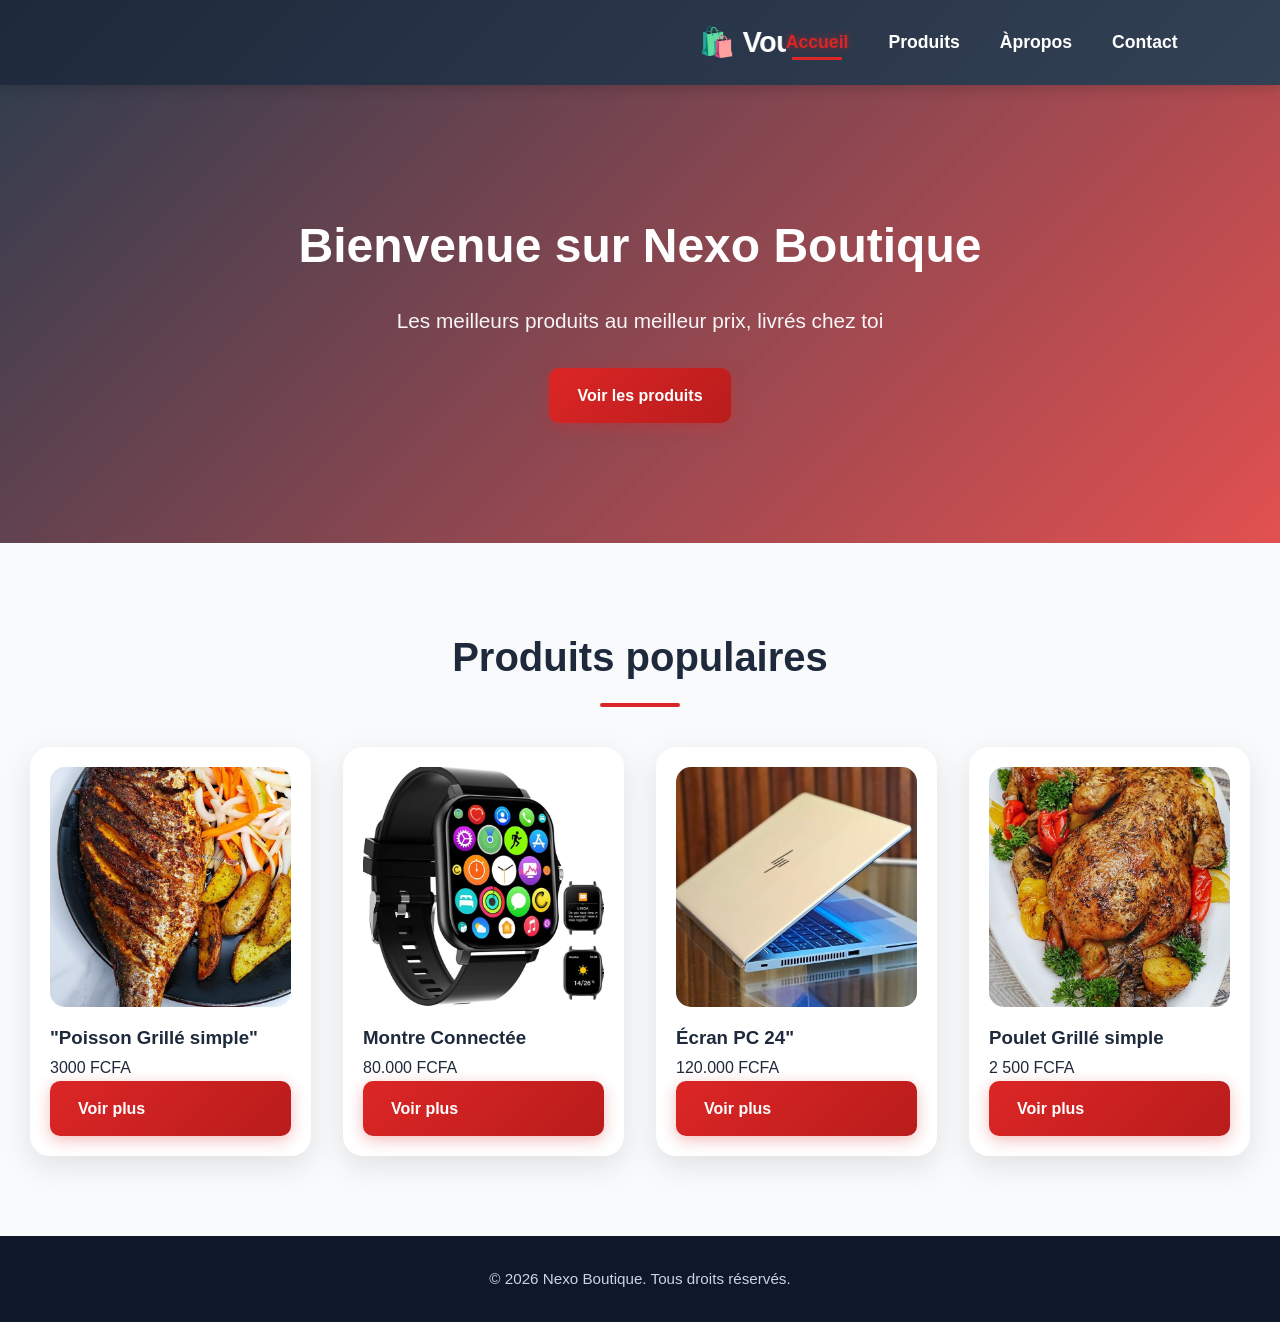
<file: index.html>
<!DOCTYPE html>
<html lang="fr">
<head>
  <meta charset="UTF-8">
  <meta name="viewport" content="width=device-width, initial-scale=1.0">
  <title>Accueil - Ma Boutique</title>
  <link rel="stylesheet" href="IA.css">
</head>
<body>
  <header>
    <nav class="navbar">
      <marquee><h2 class="logo">Vous satisfait, notre priorité.</h2></marquee>
      <ul class="nav-links">
        <li><a href="Index.html" class="active">Accueil</a></li>
        <li><a href="Produits.html">Produits</a></li>
        <li><a href="Apropos.html">Àpropos</a></li>
        <li><a href="Contact.html">Contact</a></li>
      </ul>
    </nav>
  </header>

  <section class="hero">
    <div class="hero-content">
      <h1>Bienvenue sur Nexo Boutique</h1>
      <p>Les meilleurs produits au meilleur prix, livrés chez toi</p>
      <a href="Produits.html" class="btn">Voir les produits</a>
    </div>
  </section>
  <section class="container">
    <h2>Produits populaires</h2>
    <div class="produits">
      <div class="produit">
        <img src="KHI8.jpg" alt="Poisson Grillé simple" width="300">
        <h3>"Poisson Grillé simple"</h3>
        <p class="prix">3000 FCFA</p>
        <a href="Produits.html" class="btn">Voir plus</a>
      </div>
      
      <div class="produit">
         <img src="pklt4.jpg" alt="Montre Connectée" width="300">
        <h3>Montre Connectée</h3>
        <p class="prix">80.000 FCFA</p>
        <a href="Produits.html" class="btn">Voir plus</a>
      </div>
      
      <div class="produit">
          <img src="pklt5.jpg" alt="Écran PC 24" width="300" >
        <h3>Écran PC 24"</h3>
        <p class="prix">120.000 FCFA</p>
        <a href="Produits.html" class="btn">Voir plus</a>
      </div>
      <div class="produit">
         <img src="ert3.jpg" alt="Poulet Grillé simple" width="300">
        <h3>Poulet Grillé simple</h3>
        <p class="prix">2 500 FCFA</p>
        <a href="Produits.html" class="btn">Voir plus</a>
      </div>
    </div>
  </section>

  <footer>
    <p>© 2026 Nexo Boutique. Tous droits réservés.</p>
  </footer>

</body>
</html>
</file>
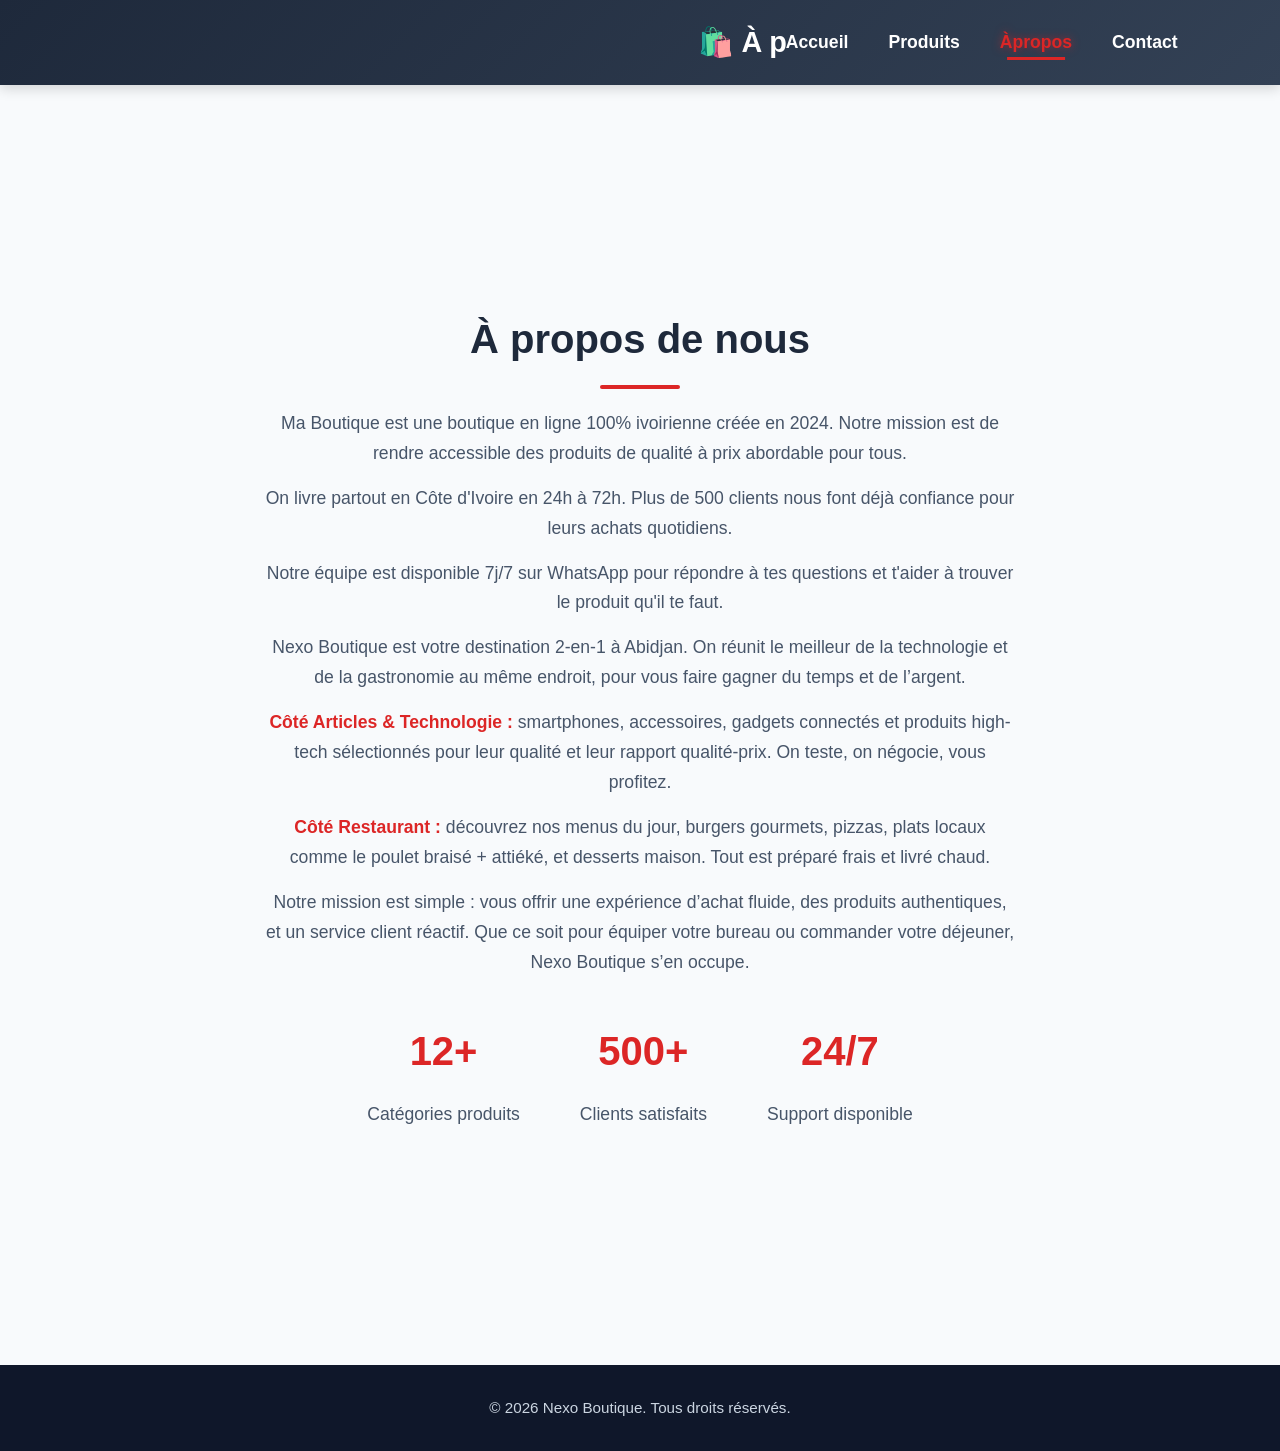
<file: Apropos.html>
<!DOCTYPE html>
<html lang="fr">
<head>
  <meta charset="UTF-8">
  <meta name="viewport" content="width=device-width, initial-scale=1.0">
  <title>A propos - Ma Boutique</title>
  <link rel="stylesheet" href="IA.css">
</head>
<body>

  <header>
    <nav class="navbar">
      <marquee><h2 class="logo">À propos de nos poduits</h2></marquee>
      <ul class="nav-links">
        <li><a href="index.html">Accueil</a></li>
        <li><a href="Produits.html">Produits</a></li>
        <li><a href="Apropos.html" class="active">Àpropos</a></li>
        <li><a href="Contact.html">Contact</a></li>
      </ul>
    </nav>
  </header>

  <section class="about">
    <div class="container">
      <h2>À propos de nous</h2>
      <p>Ma Boutique est une boutique en ligne 100% ivoirienne créée en 2024. Notre mission est de rendre accessible des produits de qualité à prix abordable pour tous.</p>
      <p>On livre partout en Côte d'Ivoire en 24h à 72h. Plus de 500 clients nous font déjà confiance pour leurs achats quotidiens.</p>
      <p>Notre équipe est disponible 7j/7 sur WhatsApp pour répondre à tes questions et t'aider à trouver le produit qu'il te faut.</p>
    <p>
      Nexo Boutique est votre destination 2-en-1 à Abidjan. On réunit le meilleur de la technologie et de la gastronomie au même endroit, pour vous faire gagner du temps et de l’argent.
    </p>
    
    <p>
      <strong>Côté Articles & Technologie :</strong> smartphones, accessoires, gadgets connectés et produits high-tech sélectionnés pour leur qualité et leur rapport qualité-prix. On teste, on négocie, vous profitez.
    </p>
    
    <p>
      <strong>Côté Restaurant :</strong> découvrez nos menus du jour, burgers gourmets, pizzas, plats locaux comme le poulet braisé + attiéké, et desserts maison. Tout est préparé frais et livré chaud.
    </p>
    
    <p>
      Notre mission est simple : vous offrir une expérience d’achat fluide, des produits authentiques, et un service client réactif. Que ce soit pour équiper votre bureau ou commander votre déjeuner, Nexo Boutique s’en occupe.
    </p>
    
    <div class="about-stats">
      <div>
        <span>12+</span>
        <p>Catégories produits</p>
      </div>
      <div>
        <span>500+</span>
        <p>Clients satisfaits</p>
      </div>
      <div>
        <span>24/7</span>
        <p>Support disponible</p>
      </div>
    </div>
  </div>
</section>
  <footer>
    <p>© 2026 Nexo Boutique. Tous droits réservés.</p>
  </footer>
  </body>
  </html>
</file>
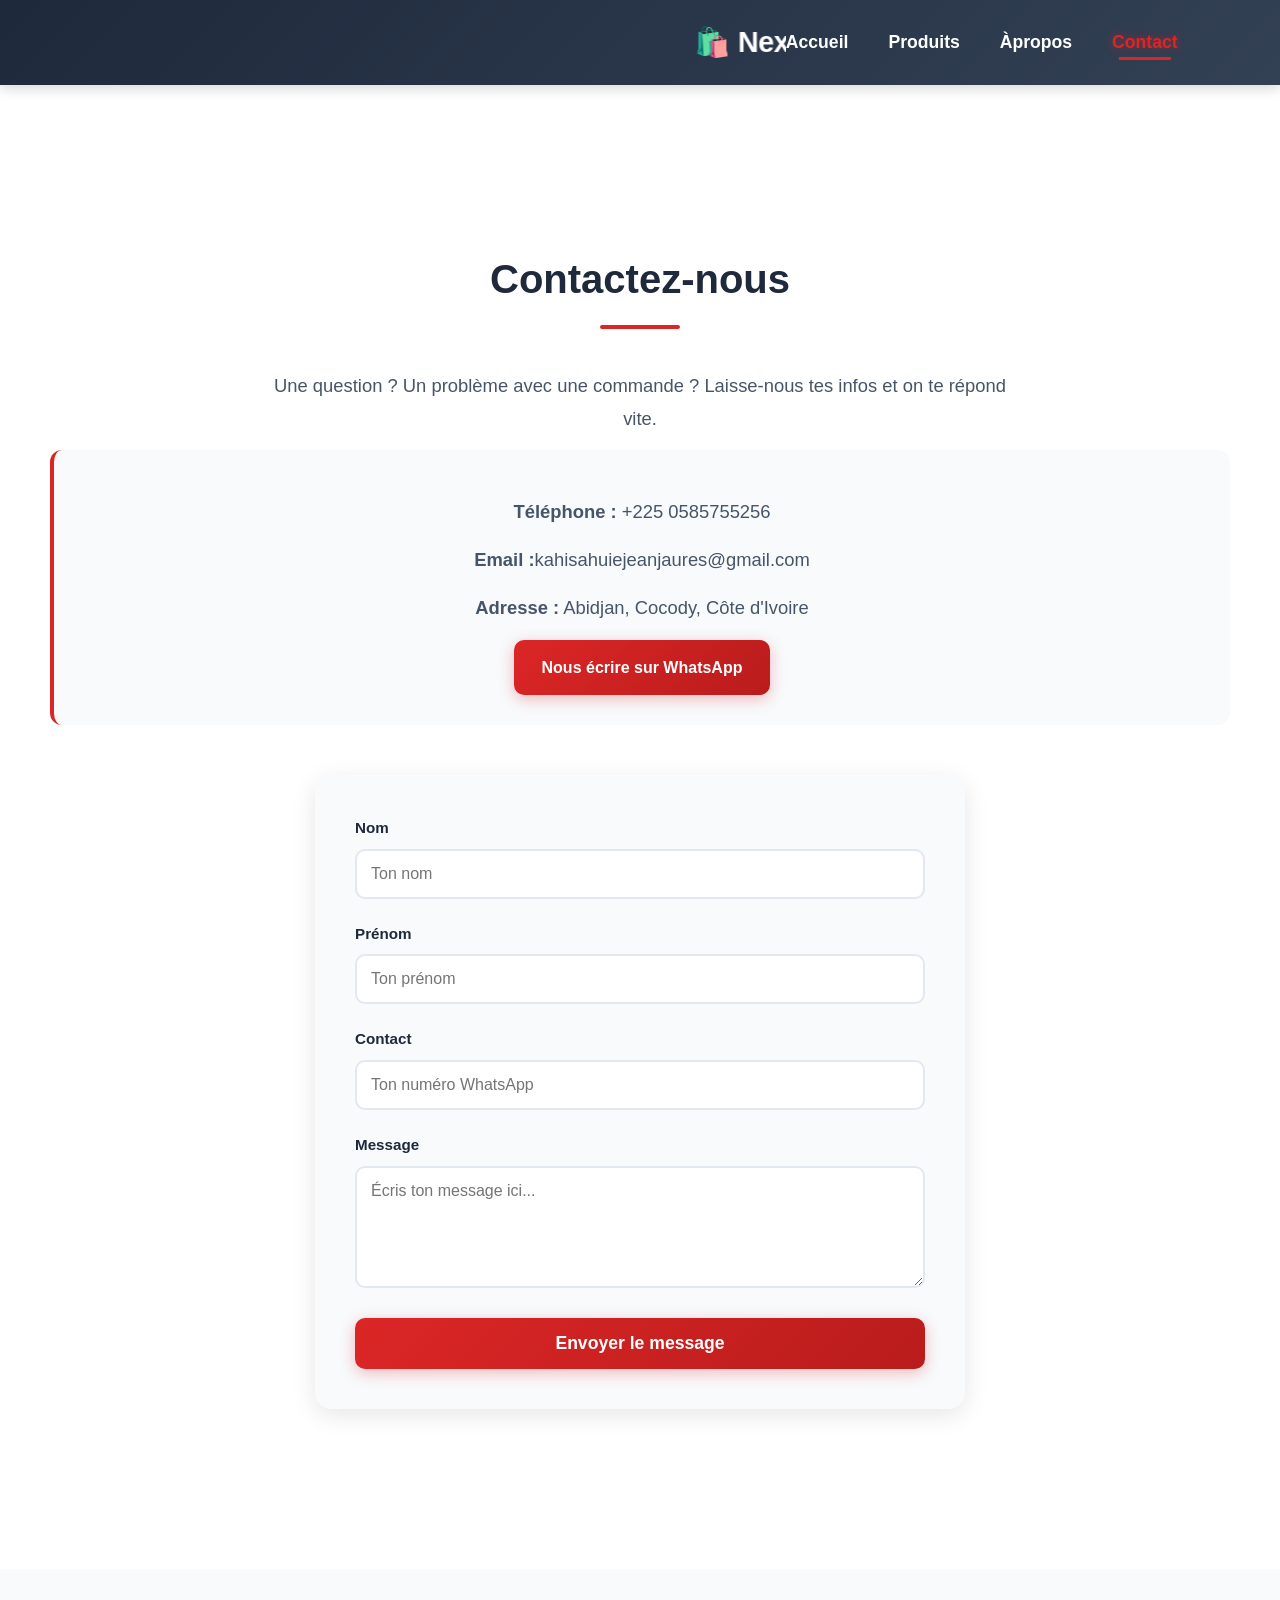
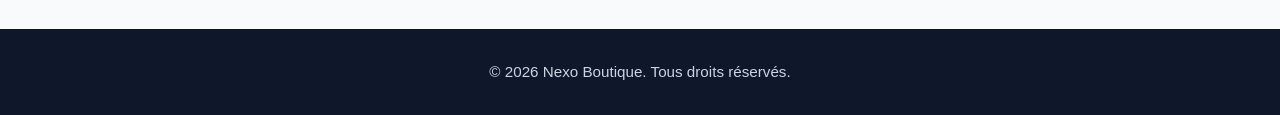
<file: Contact.html>
<!DOCTYPE html>
<html lang="fr">
<head>
  <meta charset="UTF-8">
  <meta name="viewport" content="width=device-width, initial-scale=1.0">
  <title>Contact - Ma Boutique</title>
  <link rel="stylesheet" href="IA.css">
</head>
<body>

  <header>
    <nav class="navbar">
      <marquee><h2 class="logo">Nexo Boutique</h2></marquee>
      <ul class="nav-links">
        <li><a href="index.html">Accueil</a></li>
        <li><a href="Produits.html">Produits</a></li>
        <li><a href="Apropos.html">Àpropos</a></li>
        <li><a href="Contact.html" class="active">Contact</a></li>
      </ul>
    </nav>
  </header>

  <section class="contact">
    <div class="container">
      <h2>Contactez-nous</h2>
      <p>Une question ? Un problème avec une commande ? Laisse-nous tes infos et on te répond vite.</p>
      
      <div class="contact-info">
        <p><strong>Téléphone :</strong> +225 0585755256</p>
        <p><strong>Email :</strong>kahisahuiejeanjaures@gmail.com</p>
        <p><strong>Adresse :</strong> Abidjan, Cocody, Côte d'Ivoire</p>
        <a href="https://wa.me/2250585755256" class="btn">Nous écrire sur WhatsApp</a>
      </div>

      <form class="contact-form" action="#" method="post">
        <div class="form-group">
          <label for="nom">Nom</label>
          <input type="text" id="nom" name="nom" placeholder="Ton nom" required>
        </div>

        <div class="form-group">
          <label for="prenom">Prénom</label>
          <input type="text" id="prenom" name="prenom" placeholder="Ton prénom" required>
        </div>

        <div class="form-group">
          <label for="contact">Contact</label>
          <input type="tel" id="contact" name="contact" placeholder="Ton numéro WhatsApp" required>
        </div>

        <div class="form-group">
          <label for="message">Message</label>
          <textarea id="message" name="message" rows="5" placeholder="Écris ton message ici..." required></textarea>
        </div>

        <button type="submit" class="btn">Envoyer le message</button>
      </form>
    </div>
  </section>

  <footer>
    <p>© 2026 Nexo Boutique. Tous droits réservés.</p>
  </footer>
  </body>
  </html>
</file>
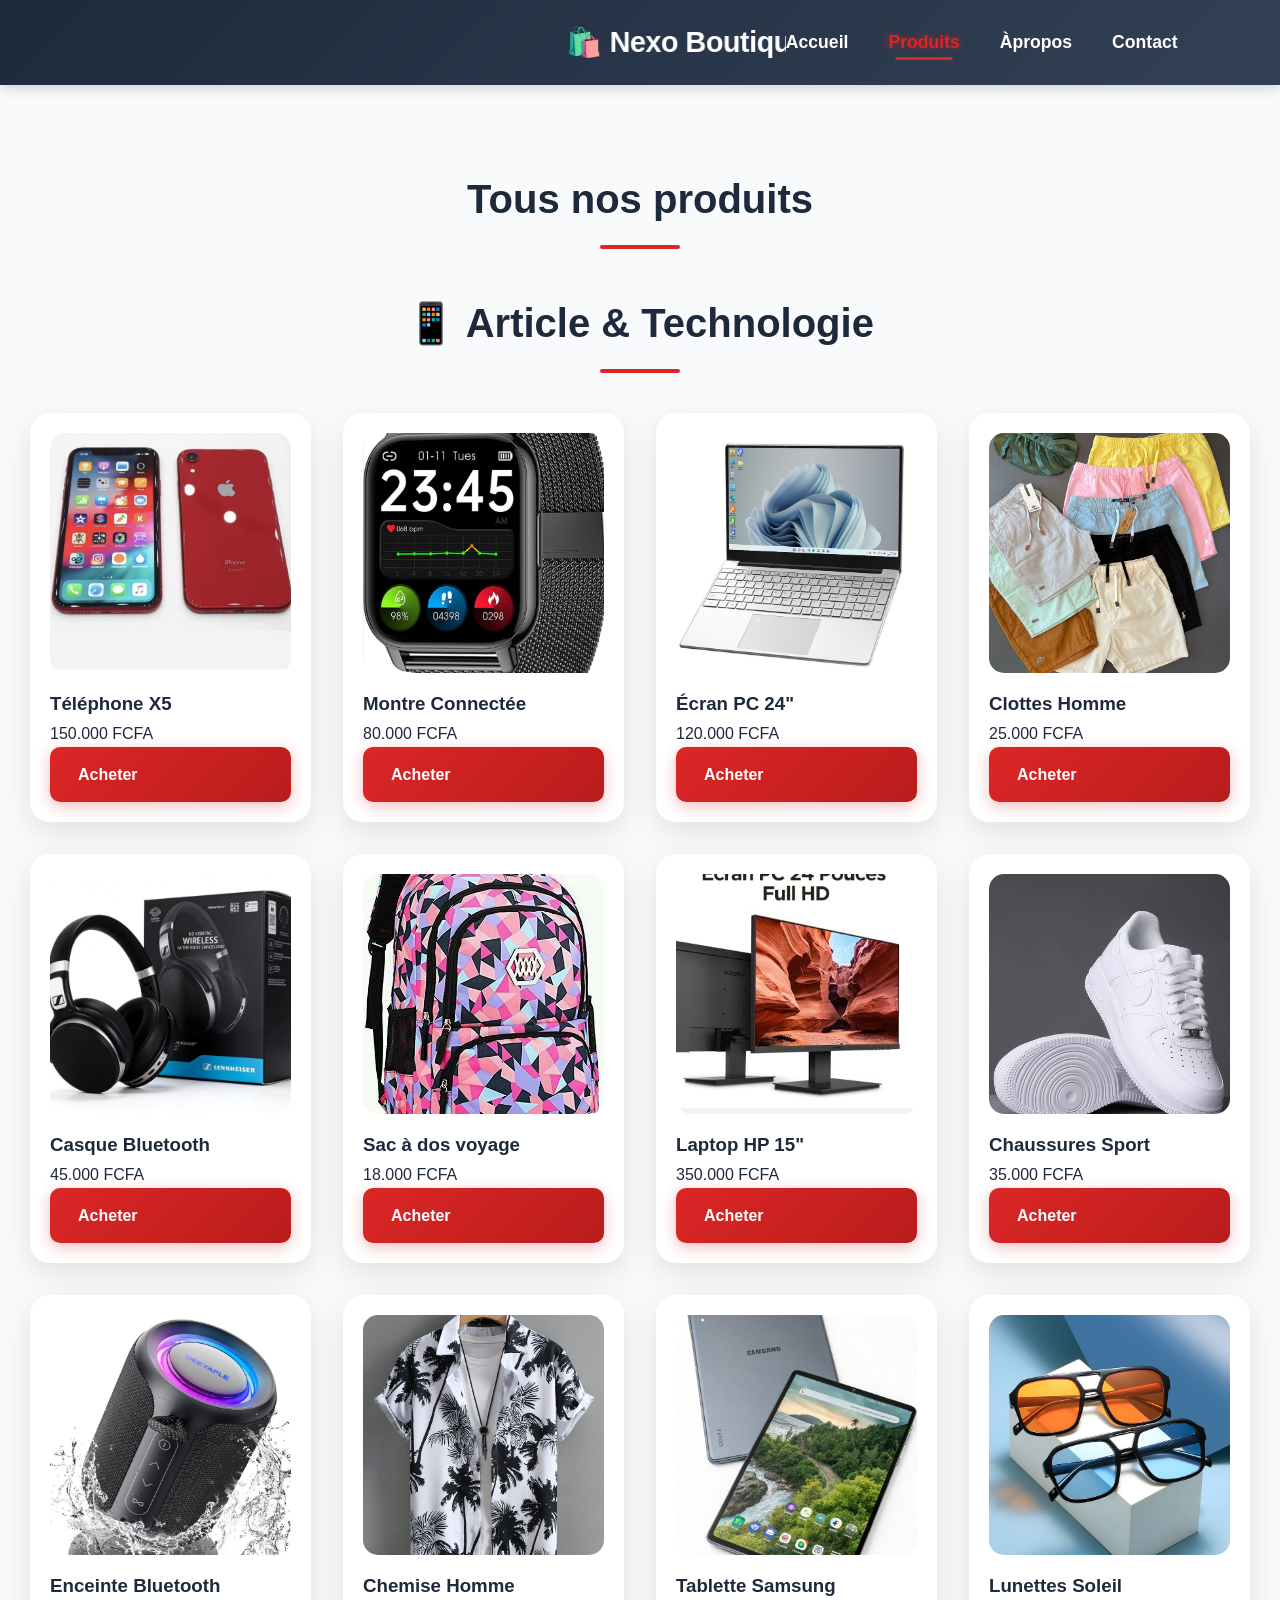
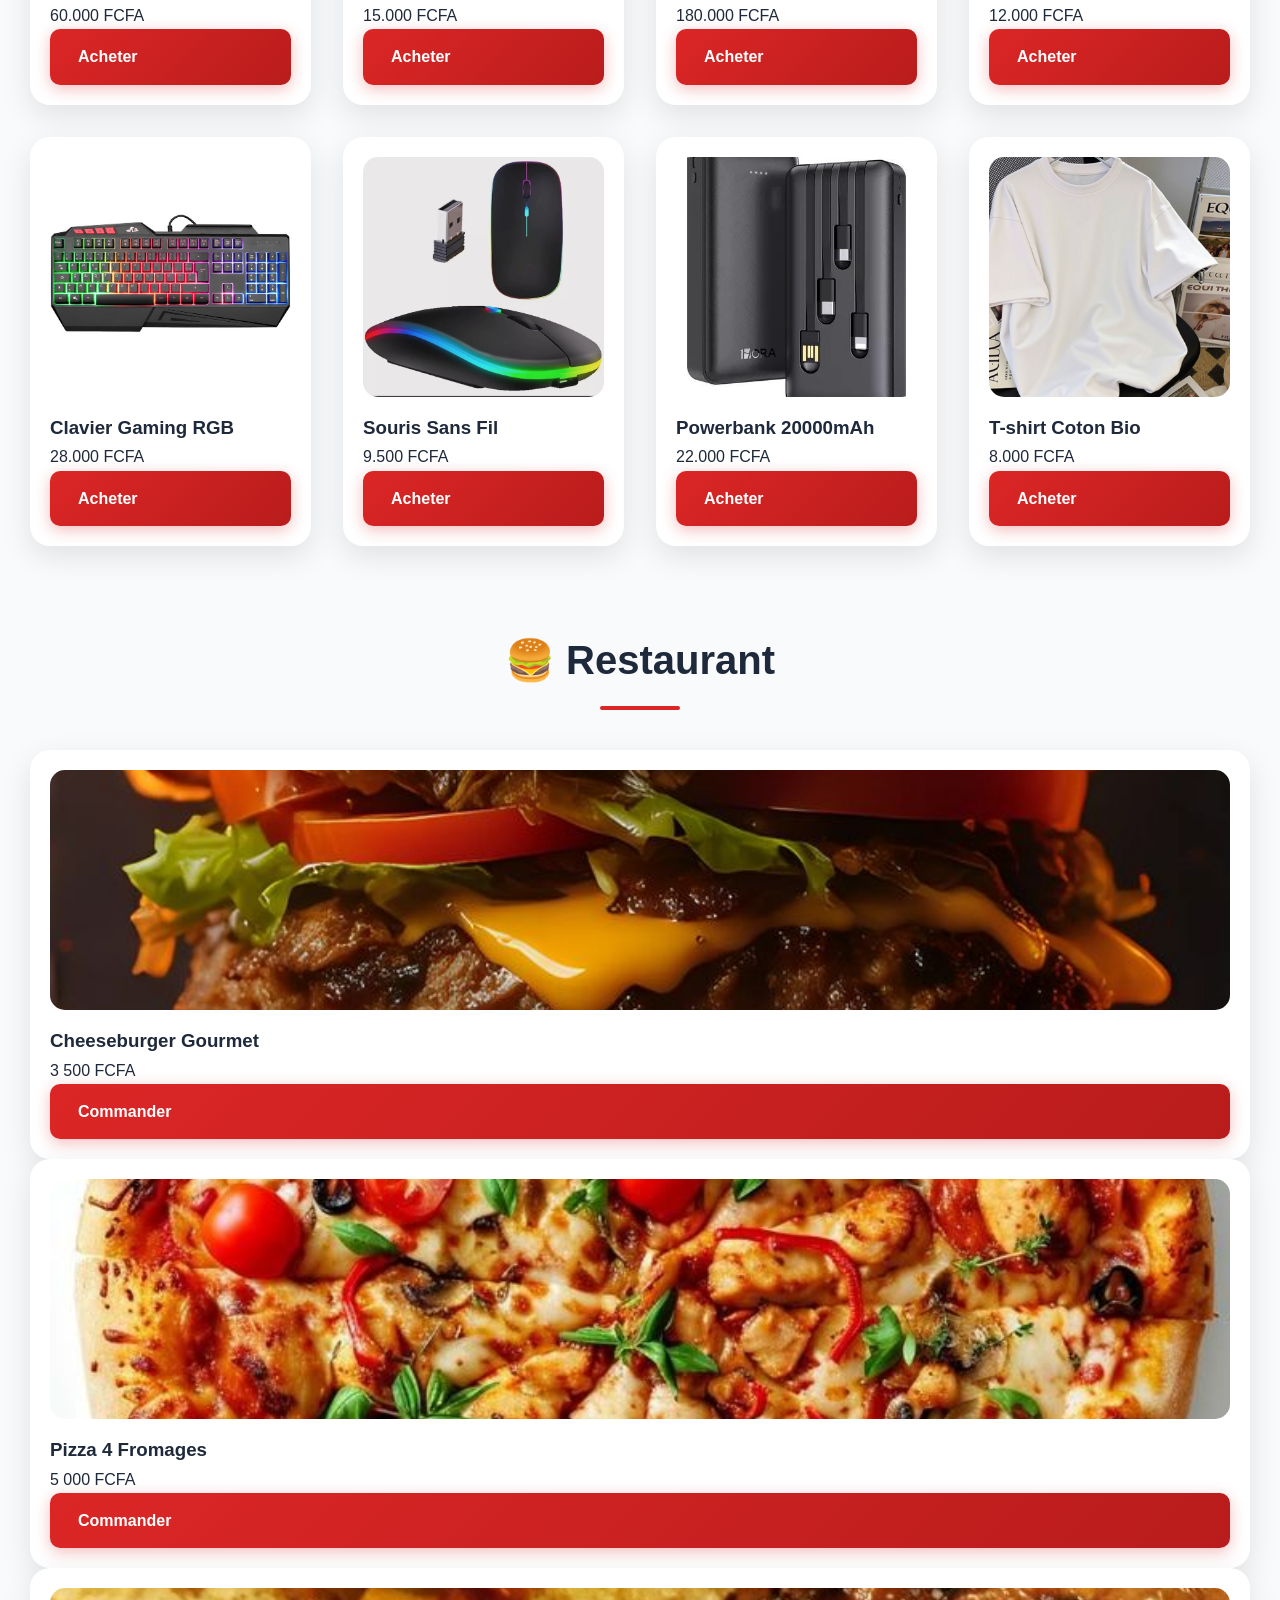
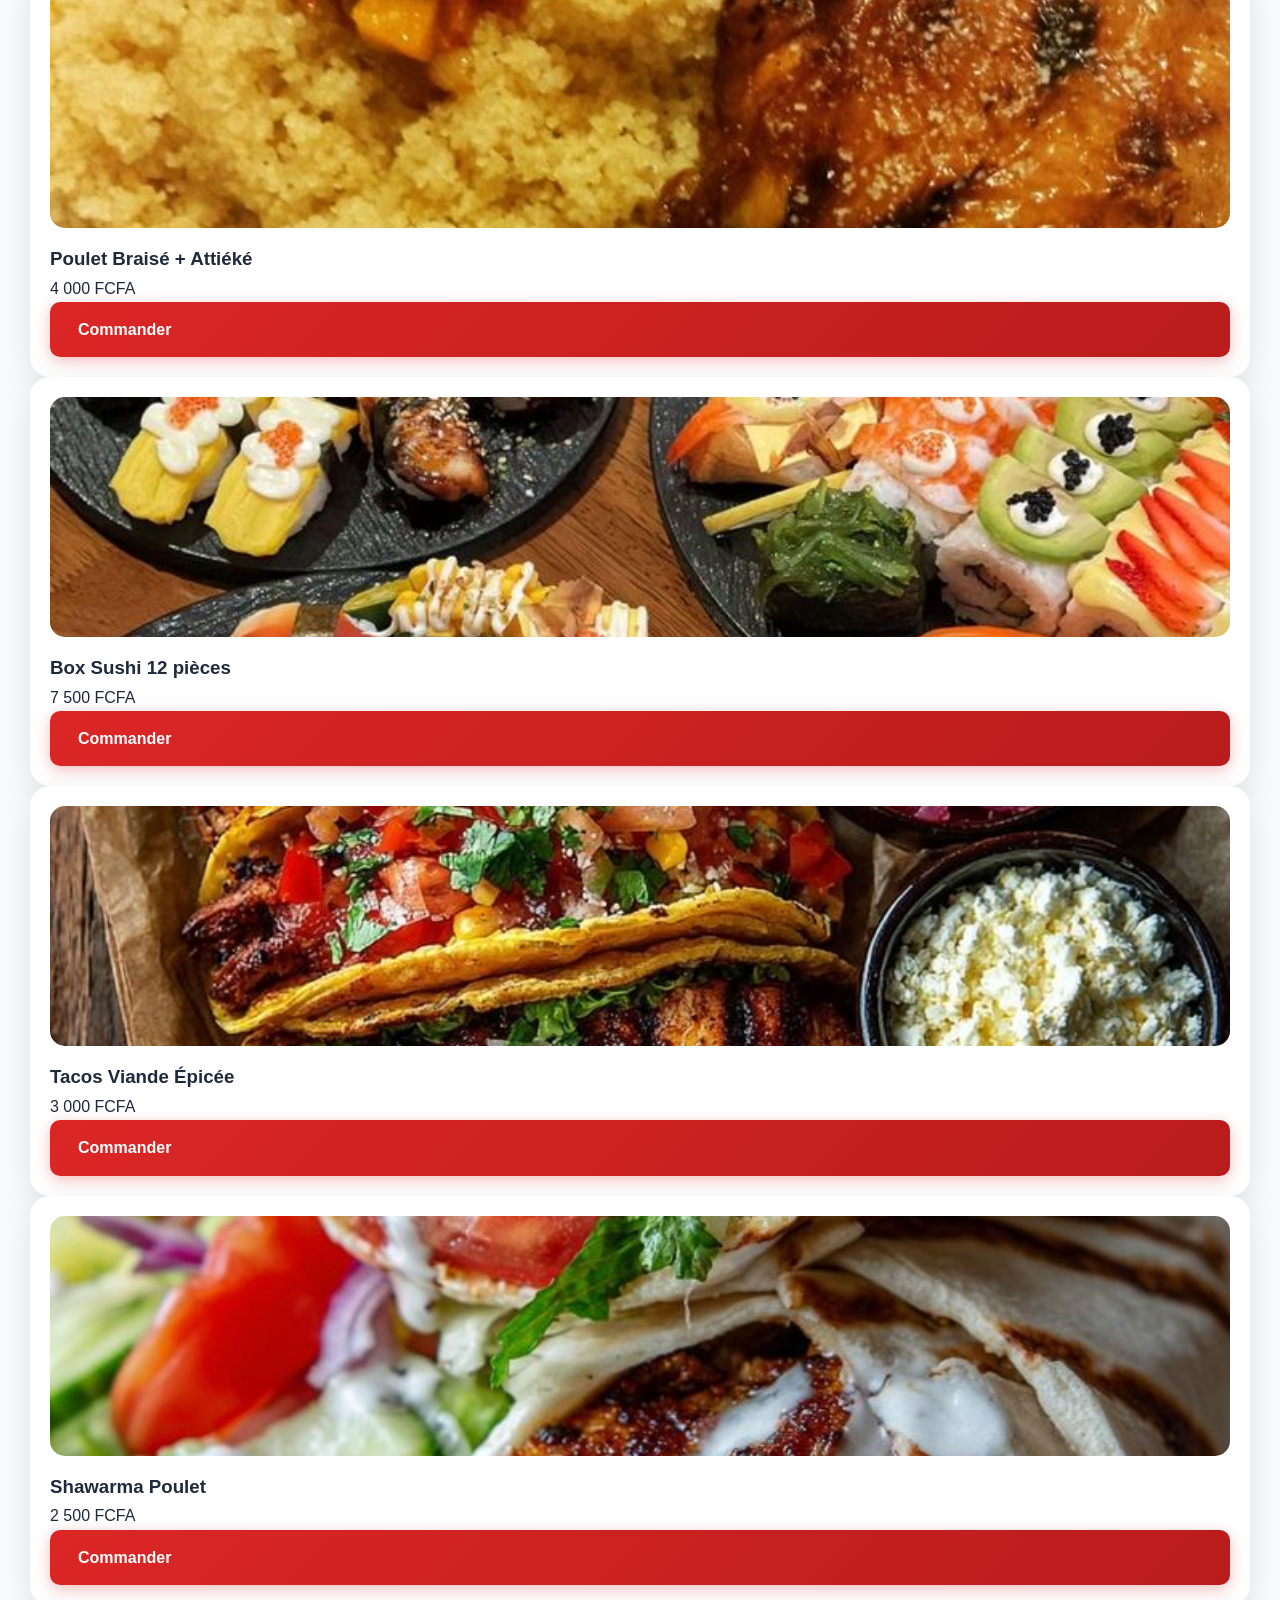
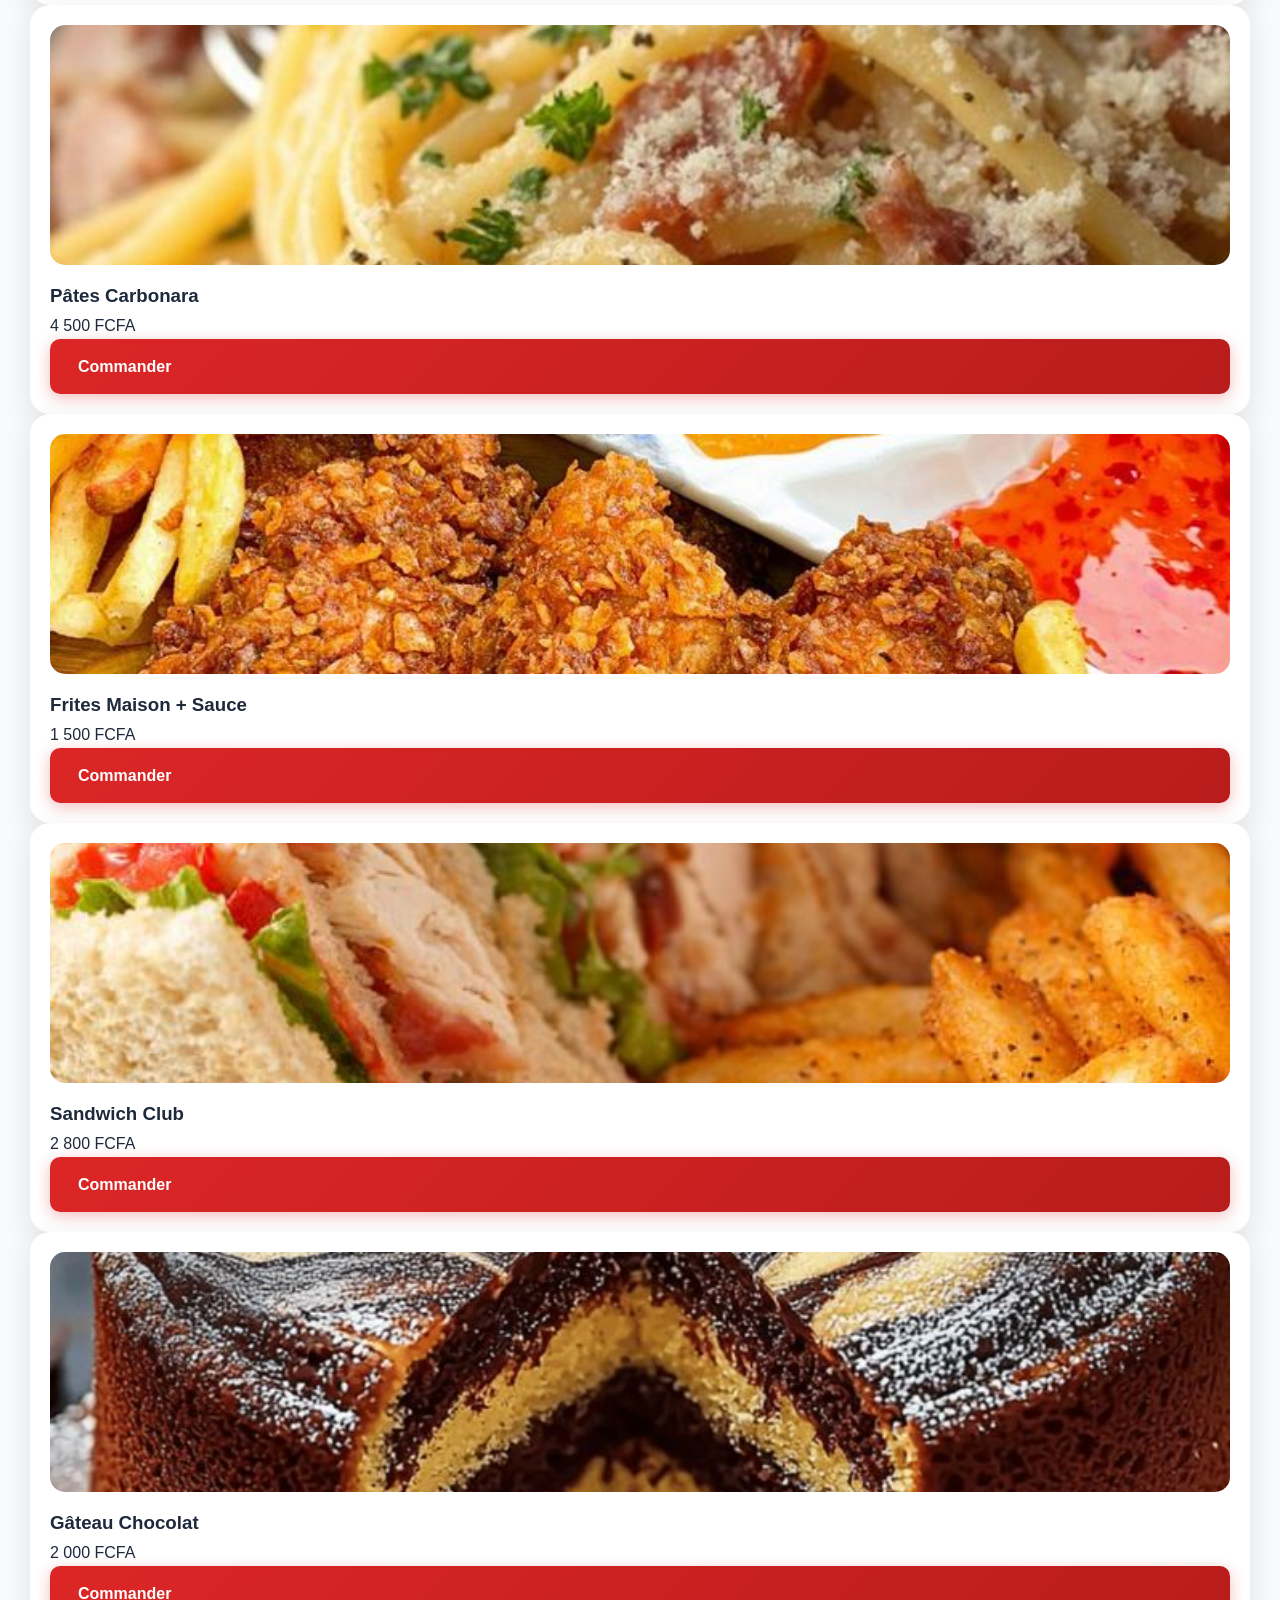
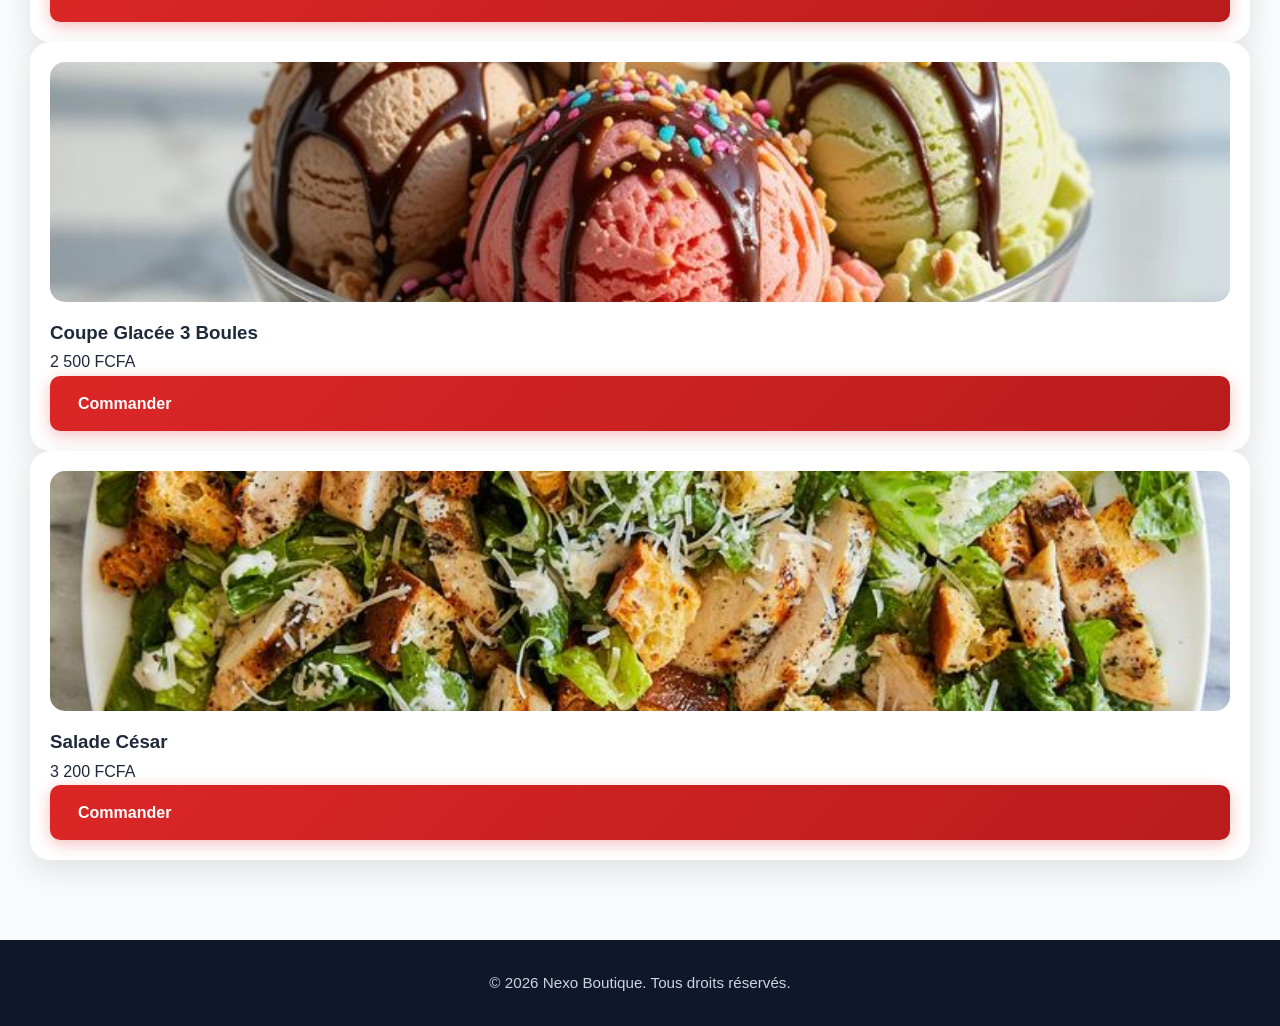
<file: Produits.html>
<!DOCTYPE html>
<html lang="fr">
<head>
  <meta charset="UTF-8">
  <meta name="viewport" content="width=device-width, initial-scale=1.0">
  <title>Produits - Ma Boutique</title>
  <link rel="stylesheet" href="IA.css">
</head>
<body>

 <header>
    <nav class="navbar">
      <marquee><h2 class="logo">Nexo Boutique</h2></marquee>
      <ul class="nav-links">
        <li><a href="index.html">Accueil</a></li>
        <li><a href="Produits.html" class="active">Produits</a></li>
        <li><a href="Apropos.html">Àpropos</a></li>
        <li><a href="Contact.html">Contact</a></li>
      </ul>
    </nav>
  </header>
  <section class="container">
    <h2>Tous nos produits</h2>
      <section class="categorie">
    <h2 class="categorie-titre">📱 Article & Technologie</h2>
    <div class="produits-grid">
    </div>
  </section>
    <div class="produits">
      <div class="produit">
        <img src="pklt1.jpg" alt="Téléphone X5" width="300">
        <h3>Téléphone X5</h3>
        <p class="prix">150.000 FCFA</p>
        <a href="#" class="btn">Acheter</a>
      </div>
      
      <div class="produit">
        <img src="pklt2.jpg" alt="Montre Connectée" width="300">
        <h3>Montre Connectée</h3>
        <p class="prix">80.000 FCFA</p>
        <a href="#" class="btn">Acheter</a>
      </div>
      
      <div class="produit">
        <img src="rg2.jpg" alt="Écran PC 24"width="300">
        <h3>Écran PC 24"</h3>
        <p class="prix">120.000 FCFA</p>
        <a href="#" class="btn">Acheter</a>
      </div>
      <div class="produit">
       <img src="hik5.jpg" alt="Clottes Homme" width="300">
        <h3>Clottes Homme</h3>
        <p class="prix">25.000 FCFA</p>
        <a href="#" class="btn">Acheter</a>
      </div>

      <div class="produit">
        <img src="o9.jpg" alt="Casque Bluetooth" width="300">
        <h3>Casque Bluetooth</h3>
        <p class="prix">45.000 FCFA</p>
        <a href="#" class="btn">Acheter</a>
      </div>

      <div class="produit">
       <img src="ui9.jpg" alt="Sac à dos voyage" width="300">
        <h3>Sac à dos voyage</h3>
        <p class="prix">18.000 FCFA</p>
        <a href="#" class="btn">Acheter</a>
      </div>

      <div class="produit">
        <img src="e45.jpg" alt="Laptop HP 15" width="300">
        <h3>Laptop HP 15"</h3>
        <p class="prix">350.000 FCFA</p>
        <a href="#" class="btn">Acheter</a>
      </div>
      <div class="produit">
        <img src="de4.jpg" alt="Chaussures Sport" width="300">
        <h3>Chaussures Sport</h3>
        <p class="prix">35.000 FCFA</p>
        <a href="#" class="btn">Acheter</a>
      </div>

      <div class="produit"> 
         <img src="MF3.jpg" alt="Enceinte Bluetooth" width="300">
        <h3>Enceinte Bluetooth</h3>
        <p class="prix">60.000 FCFA</p>
        <a href="#" class="btn">Acheter</a>
      </div>

      <div class="produit">
        <img src="po6.jpg" alt="Enceinte Bluetooth" width="300">
        <h3>Chemise Homme</h3>
        <p class="prix">15.000 FCFA</p>
        <a href="#" class="btn">Acheter</a>
      </div>

      <div class="produit">
         <img src="p78.jpg" alt="Tablette Samsung" width="300">
        <h3>Tablette Samsung</h3>
        <p class="prix">180.000 FCFA</p>
        <a href="#" class="btn">Acheter</a>
      </div>
            <div class="produit">
            <img src="p8.jpg" alt="Lunettes Soleil" width="300">
        <h3>Lunettes Soleil</h3>
        <p class="prix">12.000 FCFA</p>
        <a href="#" class="btn">Acheter</a>
      </div>

      <div class="produit">
           <img src="MF1.jpg" alt="Clavier Gaming" width="300">
        <h3>Clavier Gaming RGB</h3>
        <p class="prix">28.000 FCFA</p>
        <a href="#" class="btn">Acheter</a>
      </div>

      <div class="produit">
           <img src="s3.jpg" alt="Souris Sans Fil" width="300">
        <h3>Souris Sans Fil</h3>
        <p class="prix">9.500 FCFA</p>
        <a href="#" class="btn">Acheter</a>
      </div>
      <div class="produit">
         <img src="MF2.jpg" alt="Powerbank 20000mAh" width="300">
        <h3>Powerbank 20000mAh</h3>
        <p class="prix">22.000 FCFA</p>
        <a href="#" class="btn">Acheter</a>
      </div>
       <div class="produit">
         <img src="MF4.jpg" alt="T-shirt Coton Bio" width="300">
        <h3>T-shirt Coton Bio</h3>
        <p class="prix">8.000 FCFA</p>
        <a href="#" class="btn">Acheter</a>
      </div>
    </div>
  </section>

<!-- Bloc Restaurant -->
<section class="categorie">
   <section class="container">
    <section class="categorie">
    <h2 class="categorie-titre"> 🍔 Restaurant </h2>
     </section>
    <div class="produits-grid">
  <div class="produits-grid">
    <div class="produit">
    <img src="Saz4.jpg" alt="Burger">
      <h3>Cheeseburger Gourmet</h3>
      <p class="prix">3 500 FCFA</p>
      <a href="#" class="btn">Commander</a>
    </div>

    <div class="produit">
      <img src="MF6.jpg" alt="Pizza">
      <h3>Pizza 4 Fromages</h3>
      <p class="prix">5 000 FCFA</p>
    <a href="#" class="btn">Commander</a>
    </div>

    <div class="produit">
      <img src="AZE3.jpg" alt="Poulet">
      <h3>Poulet Braisé + Attiéké</h3>
      <p class="prix">4 000 FCFA</p>
      <a href="#" class="btn">Commander</a>
    </div>
<div class="produit">
      <img src="k3.jpg" alt="Sushi">
      <h3>Box Sushi 12 pièces</h3>
      <p class="prix">7 500 FCFA</p>
      <a href="#" class="btn">Commander</a>
    </div>

    <div class="produit">
      <img src="J1.jpg" alt="Tacos">
      <h3>Tacos Viande Épicée</h3>
      <p class="prix">3 000 FCFA</p>
      <a href="#" class="btn">Commander</a>
    </div>

    <div class="produit">
      <img src="j2.jpg" alt="Shawarma">
      <h3>Shawarma Poulet</h3>
      <p class="prix">2 500 FCFA</p>
      <a href="#" class="btn">Commander</a>
    </div>

    <div class="produit">
      <img src="Dio.jpg" alt="Pâtes">
      <h3>Pâtes Carbonara</h3>
      <p class="prix">4 500 FCFA</p>
      <a href="#" class="btn">Commander</a>
    </div>
    <div class="produit">
      <img src="j4.jpg" alt="Frites">
      <h3>Frites Maison + Sauce</h3>
      <p class="prix">1 500 FCFA</p>
      <a href="#" class="btn">Commander</a>
    </div>

    <div class="produit">
      <img src="y1.jpg" alt="Sandwich">
      <h3>Sandwich Club</h3>
      <p class="prix">2 800 FCFA</p>
      <a href="#" class="btn">Commander</a>
    </div>

    <div class="produit">
      <img src="y2.jpg" alt="Gâteau">
      <h3>Gâteau Chocolat</h3>
      <p class="prix">2 000 FCFA</p>
      <a href="#" class="btn">Commander</a>
    </div>

    <div class="produit">
      <img src="MF7.jpg" alt="Glace">
      <h3>Coupe Glacée 3 Boules</h3>
      <p class="prix">2 500 FCFA</p>
      <a href="#" class="btn">Commander</a>
    </div>
       <div class="produit">
      <img src="y4.jpg" alt="Salade">
      <h3>Salade César</h3>
      <p class="prix">3 200 FCFA</p>
      <a href="#" class="btn">Commander</a>
    </div>
  </div>
</section>
  </div>
</section>
  <footer>
    <p>© 2026 Nexo Boutique. Tous droits réservés.</p>
  </footer>
</body>
</html>
</file>
<file: IA.css>
/* ============ RESET & BASE ============ */
* {
  margin: 0;
  padding: 0;
  box-sizing: border-box;
}

html {
  scroll-behavior: smooth;
  }
body {
  font-family: 'Poppins', 'Segoe UI', Tahoma, Geneva, Verdana, sans-serif;
  line-height: 1.7;
  color: #1e293b;
  background: #f8fafc;
}

/* ============ NAVBAR ============ */
.navbar {
  background: linear-gradient(135deg, #1e293b 0%, #334155 100%);
  color: white;
  display: flex;
  justify-content: space-between;
  align-items: center;
  padding: 18px 8%;
  position: sticky;
  top: 0;
  z-index: 1000;
  box-shadow: 0 4px 12px rgba(0,0,0,0.15);
}

.logo {
  font-size: 1.8rem;
  font-weight: 700;
  letter-spacing: -0.5px;
}

.logo::before {
  content: "🛍️ ";
}

.nav-links {
  list-style: none;
  display: flex;
  gap: 40px;
}

.nav-links a {
  color: white;
  text-decoration: none;
  font-weight: 600;
  font-size: 1.1rem;
  transition: 0.3s;
  position: relative;
}

.nav-links a::after {
  content: '';
  position: absolute;
  bottom: -8px;
  left: 50%;
  width: 0;
  height: 3px;
  background: #dc2626;
  transition: 0.3s;
  transform: translateX(-50%);
}

.nav-links a:hover::after,
.nav-links a.active::after {
  width: 80%;
}

.nav-links a:hover,
.nav-links a.active {
  color: #dc2626;
  text-shadow: 0 0 8px rgba(220,38,38,0.6);
}

/* ============ HERO SECTION ============ */
.hero {
  background: linear-gradient(135deg, rgba(30,41,59,0.9), rgba(220,38,38,0.8)), 
              url('https://picsum.photos/1600/600') center/cover;
  color: white;
  text-align: center;
  padding: 120px 20px;
}

.hero h1 {
  font-size: 3rem;
  margin-bottom: 16px;
  animation: fadeInUp 0.8s ease;
}

.hero p {
  font-size: 1.3rem;
  margin-bottom: 30px;
  opacity: 0.95;
  animation: fadeInUp 1s ease;
}

@keyframes fadeInUp {
  from {
    opacity: 0;
    transform: translateY(30px);
  }
  to {
    opacity: 1;
    transform: translateY(0);
  }
}

/* ============ CONTAINER & TITRES ============ */
.container {
  max-width: 1300px;
  margin: 80px auto;
  padding: 0 30px;
}

.container h2 {
  text-align: center;
  margin-bottom: 40px;
  font-size: 2.5rem;
  color: #1e293b;
  position: relative;
}

.container h2::after {
  content: '';
  display: block;
  width: 80px;
  height: 4px;
  background: #dc2626;
  margin: 12px auto 0;
  border-radius: 2px;
}

/* ============ GRILLE PRODUITS ============ */
.produits {
  display: grid;
  grid-template-columns: repeat(auto-fill, minmax(220px, 1fr));
  gap: 32px;
}

.produit {
  background: white;
  padding: 20px;
  border-radius: 20px;
  box-shadow: 0 10px 30px rgba(0,0,0,0.1);
  transition: all 0.4s ease;
  display: flex;
  flex-direction: column;
  overflow: hidden;
  position: relative;
}

.produit::before {
  content: '';
  position: absolute;
  top: 0;
  left: 0;
  width: 100%;
  height: 4px;
  background: linear-gradient(90deg, #dc2626, #1e293b);
  transform: scaleX(0);
  transition: 0.3s;
}

.produit:hover::before {
  transform: scaleX(1);
}

.produit:hover {
  transform: translateY(-10px);
  box-shadow: 0 15px 40px rgba(220,38,38,0.2);
}

.produit img {
  width: 100%;
  height: 240px;
  object-fit: cover;
  border-radius: 15px;
  margin-bottom: 15px;
  transition: 0.4s;
}

.produit:hover img {
  transform: scale(1.08);
}


/* ============ SECTIONS ABOUT & CONTACT ============ */
.about, .contact {
  background: white;
  padding: 80px 20px;
}

.about .container,
.contact .container {
  text-align: center;
}

.about p, .contact p {
  max-width: 750px;
  margin: 15px auto;
  font-size: 1.15rem;
  color: #475569;
  line-height: 1.8;
}

.contact-info {
  background: #f8fafc;
  padding: 30px;
  border-radius: 12px;
  margin-bottom: 50px;
  border-left: 4px solid #dc2626;
}

/* ============ FORMULAIRE ============ */
.contact-form {
  max-width: 650px;
  margin: 0 auto;
  background: #f8fafc;
  padding: 40px;
  border-radius: 16px;
  box-shadow: 0 6px 25px rgba(0,0,0,0.1);
}

.form-group {
  margin-bottom: 22px;
  text-align: left;
}

.form-group label {
  display: block;
  margin-bottom: 8px;
  font-weight: 600;
  color: #1e293b;
  font-size: 0.95rem;
}

.form-group input,
.form-group textarea {
  width: 100%;
  padding: 14px;
  border: 2px solid #e2e8f0;
  border-radius: 10px;
  font-family: inherit;
  font-size: 1rem;
  transition: all 0.3s;
  background: white;
}

.form-group input:focus,
.form-group textarea:focus {
  outline: none;
  border-color: #dc2626;
  box-shadow: 0 0 0 3px rgba(220,38,38,0.1);
}

.contact-form .btn {
  width: 100%;
  border: none;
  cursor: pointer;
  font-size: 1.1rem;
  padding: 15px;
}

/* ============ BOUTONS ============ */
.btn {
  display: inline-block;
  background: linear-gradient(135deg, #dc2626 0%, #b91c1c 100%);
  color: white;
  padding: 14px 28px;
  border-radius: 10px;
  text-decoration: none;
  font-weight: 600;
  transition: all 0.3s;
  box-shadow: 0 4px 15px rgba(220,38,38,0.3);
}

.btn:hover {
  transform: translateY(-2px);
  box-shadow: 0 6px 20px rgba(220,38,38,0.4);
  background: linear-gradient(135deg, #b91c1c 0%, #991b1b 100%);
}

/* ============ FOOTER ============ */
footer {
  background: #0f172a;
  color: #cbd5e1;
  text-align: center;
  padding: 30px 20px;
  margin-top: 60px;
  font-size: 0.95rem;
}

/* ============ RESPONSIVE ============ */
@media (max-width: 768px) {
  .navbar {
    flex-direction: column;
    gap: 20px;
    padding: 20px 5%;
  }

  .nav-links {
    gap: 20px;
    flex-wrap: wrap;
    justify-content: center;
  }

  .hero h1 {
    font-size: 2.5rem;
  }

  .hero p {
    font-size: 1.2rem;
  }

  .produits {
    grid-template-columns: 1fr;
  }

  .contact-form {
    padding: 30px 20px;
  }
  .categorie-titre {
  font-size: 2rem;
  font-weight: 700;
  margin-bottom: 30px;
  color: #1e293b;
  position: relative;
  display: inline-block;
  padding-bottom: 8px;
}

/* Le petit trait rouge uniquement pour Restaurant */
.categorie.restaurant .categorie-titre::after {
  content: '';
  position: absolute;
  bottom: 0;
  left: 0;
  width: 60px;        /* longueur du trait */
  height: 3px;        /* épaisseur */
  background: #dc2626; /* rouge */
  border-radius: 2px;
   
    }

#apropos, #contact {
  max-width: 800px;
  margin: 60px auto;
  padding: 40px 30px;
  background: #fdfdfd;
  border-radius: 16px;
  box-shadow: 0 4px 20px rgba(0,0,0,0.06);
  font-family: 'Poppins', 'Segoe UI', sans-serif;
  line-height: 1.7;
  color: #2d2d2d;
}

/* Titres */
#apropos h2, #contact h2 {
  font-size: 2rem;
  font-weight: 700;
  margin-bottom: 20px;
  color: #1a1a1a;
  position: relative;
}

#apropos h2::after, #contact h2::after {
  content: "";
  display: block;
  width: 60px;
  height: 3px;
  background: #d97706; /* orange chaud, passe bien avec resto */
  margin-top: 8px;
  border-radius: 2px;
}

/* Texte */
#apropos p, #contact p {
  font-size: 1.05rem;
  margin-bottom: 16px;
  color: #444;
}

/* Liens dans contact */
#contact a {
  color: #d97706;
  text-decoration: none;
  font-weight: 600;
}

#contact a:hover {
  text-decoration: underline;
}

@media (prefers-color-scheme: dark) {
  #apropos, #contact {
    background: #1e1e1e;
    color: #e5e5e5;
  }
  #apropos h2, #contact h2 {
    color: #fff;
  }
  #apropos p, #contact p {
    color: #bbb;
  }
   font-size: 1.05rem;
  margin-bottom: 16px;
  color: #444;
}
text-decoration: underline;
  }
  
  .about {
  background: #f8fafc;
  padding: 80px 20px;
  margin-top: 60px;
}

.about-content {
  max-width: 900px;
  margin: 0 auto;
  text-align: center;
}

.about h2 {
  font-size: 2.5rem;
  margin-bottom: 20px;
  color: #1e293b;
}

.about p {
  font-size: 1.1rem;
  line-height: 1.7;
  color: #475569;
  margin-bottom: 15px;
}

.about strong {
  color: #dc2626;
}

.about-stats {
  display: flex;
  justify-content: center;
  gap: 60px;
  margin-top: 40px;
}

.about-stats span {
  font-size: 2.5rem;
  font-weight: 700;
  color: #dc2626;
  display: block;
}
</file>
